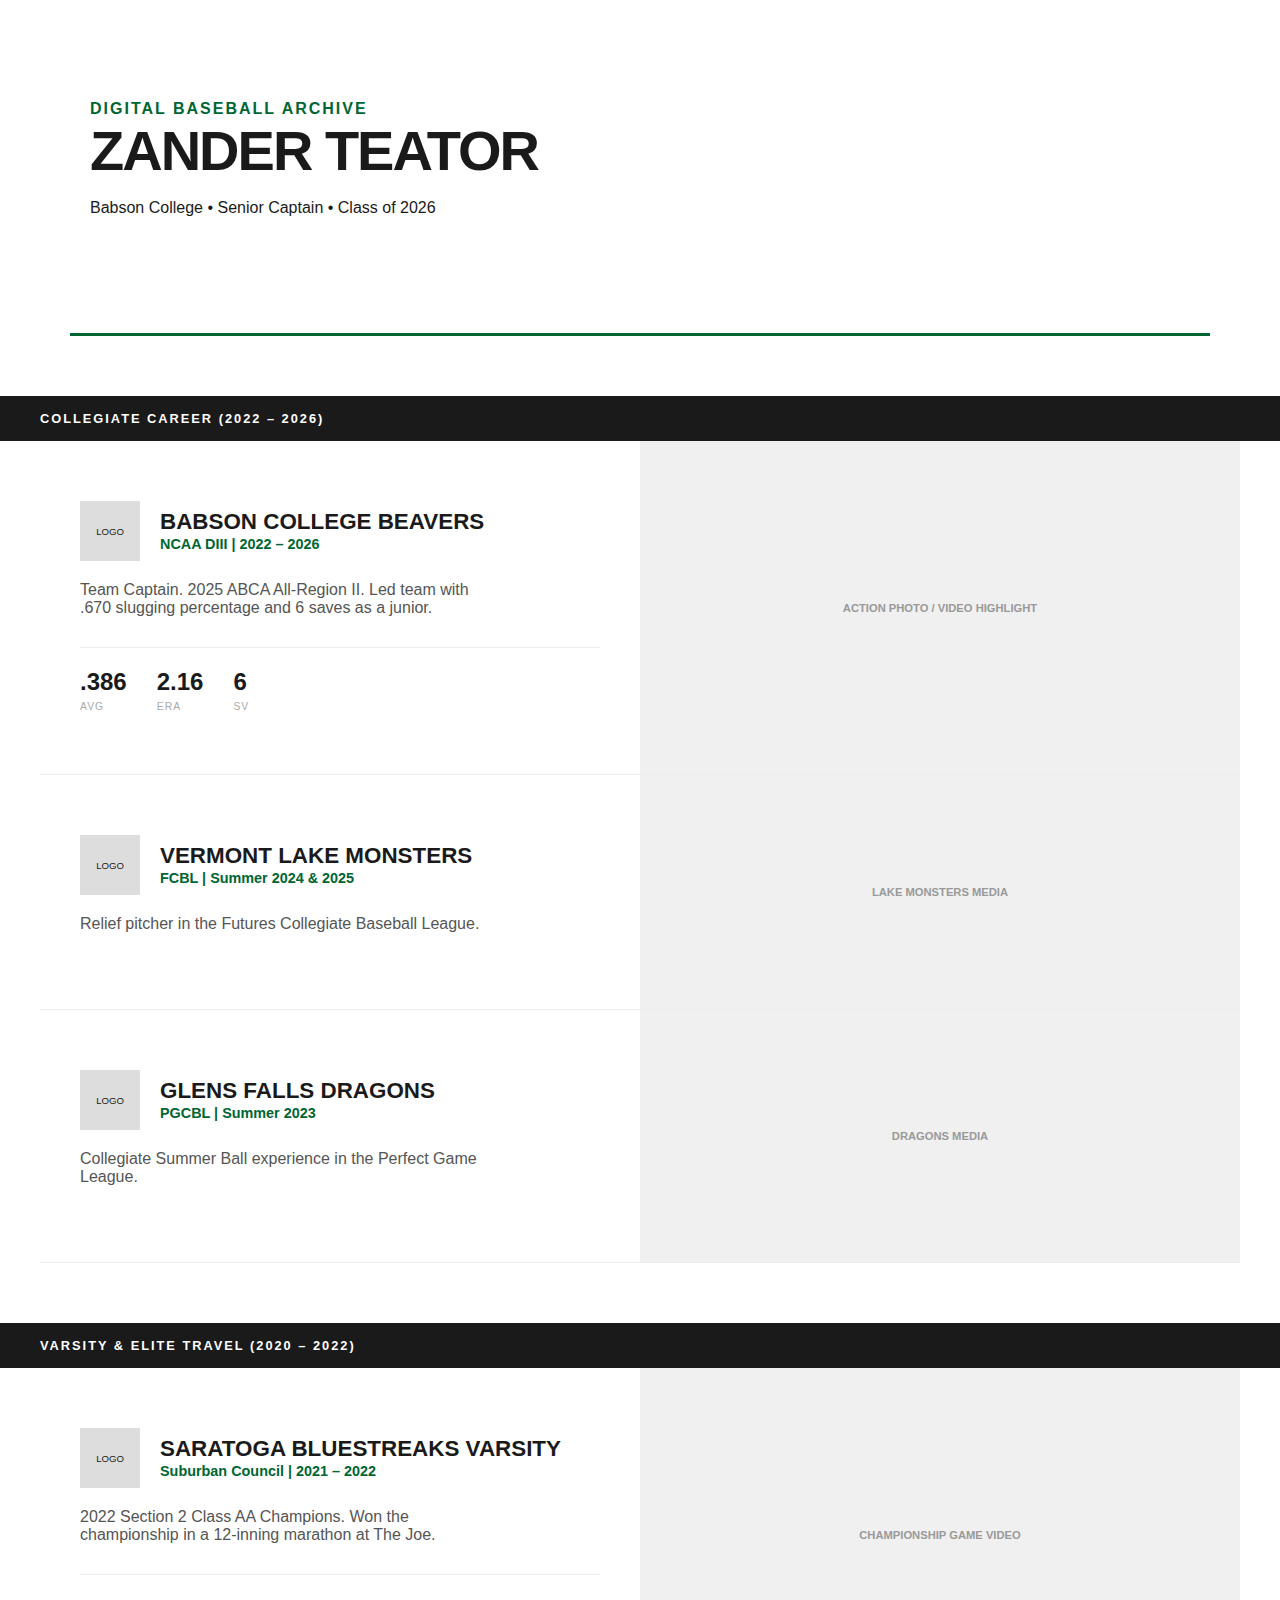
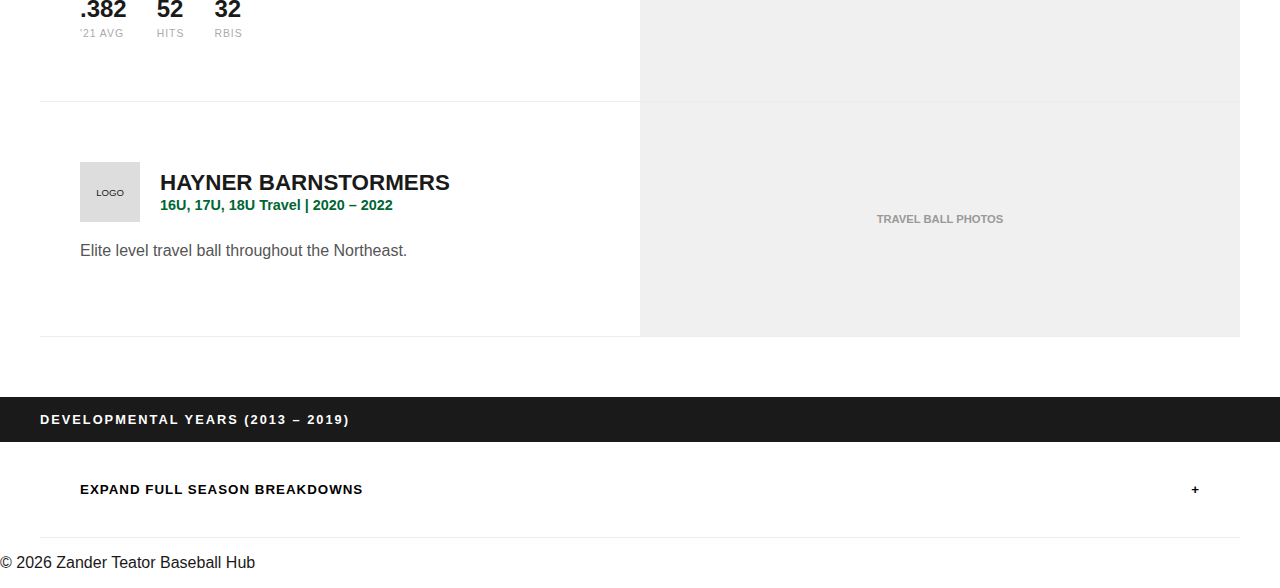
<file: index.html>
<!DOCTYPE html>
<html lang="en">
<head>
    <meta charset="UTF-8">
    <meta name="viewport" content="width=device-width, initial-scale=1.0">
    <title>Zander Teator | Career Scrapbook</title>
    <link rel="stylesheet" href="/css/baseball.css">
</head>
<body>

<header>
    <div class="header-container">
        <span class="eyebrow">Digital Baseball Archive</span>
        <h1>Zander Teator</h1>
        <p>Babson College • Senior Captain • Class of 2026</p>
    </div>
</header>

<main class="scrapbook">

    <div class="era-header">Collegiate Career (2022 – 2026)</div>

    <section class="career-block" id="babson">
        <div class="block-info">
            <div class="team-identity">
                <div class="logo-slot">LOGO</div>
                <div class="title-meta">
                    <h3>Babson College Beavers</h3>
                    <span>NCAA DIII | 2022 – 2026</span>
                </div>
            </div>
            <p class="description">Team Captain. 2025 ABCA All-Region II. Led team with .670 slugging percentage and 6 saves as a junior.</p>
            <div class="stats-bar">
                <div class="stat"><strong>.386</strong><span>AVG</span></div>
                <div class="stat"><strong>2.16</strong><span>ERA</span></div>
                <div class="stat"><strong>6</strong><span>SV</span></div>
            </div>
        </div>
        <div class="block-media">
            <div class="media-placeholder">Action Photo / Video Highlight</div>
        </div>
    </section>

    <section class="career-block" id="lake-monsters">
        <div class="block-info">
            <div class="team-identity">
                <div class="logo-slot">LOGO</div>
                <div class="title-meta">
                    <h3>Vermont Lake Monsters</h3>
                    <span>FCBL | Summer 2024 & 2025</span>
                </div>
            </div>
            <p class="description">Relief pitcher in the Futures Collegiate Baseball League.</p>
        </div>
        <div class="block-media">
            <div class="media-placeholder">Lake Monsters Media</div>
        </div>
    </section>

    <section class="career-block" id="glens-falls">
        <div class="block-info">
            <div class="team-identity">
                <div class="logo-slot">LOGO</div>
                <div class="title-meta">
                    <h3>Glens Falls Dragons</h3>
                    <span>PGCBL | Summer 2023</span>
                </div>
            </div>
            <p class="description">Collegiate Summer Ball experience in the Perfect Game League.</p>
        </div>
        <div class="block-media">
            <div class="media-placeholder">Dragons Media</div>
        </div>
    </section>

    <div class="era-header">Varsity & Elite Travel (2020 – 2022)</div>

    <section class="career-block" id="toga-varsity">
        <div class="block-info">
            <div class="team-identity">
                <div class="logo-slot">LOGO</div>
                <div class="title-meta">
                    <h3>Saratoga Bluestreaks Varsity</h3>
                    <span>Suburban Council | 2021 – 2022</span>
                </div>
            </div>
            <p class="description">2022 Section 2 Class AA Champions. Won the championship in a 12-inning marathon at The Joe.</p>
            <div class="stats-bar">
                <div class="stat"><strong>.382</strong><span>'21 AVG</span></div>
                <div class="stat"><strong>52</strong><span>Hits</span></div>
                <div class="stat"><strong>32</strong><span>RBIs</span></div>
            </div>
        </div>
        <div class="block-media">
            <div class="media-placeholder">Championship Game Video</div>
        </div>
    </section>

    <section class="career-block" id="barnstormers">
        <div class="block-info">
            <div class="team-identity">
                <div class="logo-slot">LOGO</div>
                <div class="title-meta">
                    <h3>Hayner Barnstormers</h3>
                    <span>16U, 17U, 18U Travel | 2020 – 2022</span>
                </div>
            </div>
            <p class="description">Elite level travel ball throughout the Northeast.</p>
        </div>
        <div class="block-media">
            <div class="media-placeholder">Travel Ball Photos</div>
        </div>
    </section>

    <div class="era-header">Developmental Years (2013 – 2019)</div>

    <div class="accordion">
        <button class="accordion-toggle" id="expandDev">
            <span>EXPAND FULL SEASON BREAKDOWNS</span>
            <span class="icon">+</span>
        </button>
        
        <div class="accordion-content" id="devContent">
            <div class="dev-item">
                <div class="dev-meta">
                    <strong>Freshman / 15U Travel</strong>
                    <span>2018 – 2019 | Toga Bluestreaks / Saratoga Lightning</span>
                </div>
                <p>Transition to full-size diamonds and high school level competition.</p>
            </div>

            <div class="dev-item">
                <div class="dev-meta">
                    <strong>MS Modified / 14U Travel</strong>
                    <span>2017 – 2018 | Saratoga Bluestreaks / Saratoga Lightning</span>
                </div>
                <p>Middle School ball and fall/summer travel circuits.</p>
            </div>

            <div class="dev-item highlight">
                <div class="dev-meta">
                    <strong>12U Travel & All Stars</strong>
                    <span>2016 – 2017 | Adirondack Heat / Saratoga-Wilton</span>
                </div>
                <p>Walk-off 2-run home run (May 20, 2017). Ripken All Stars.</p>
            </div>

            <div class="dev-item">
                <div class="dev-meta">
                    <strong>Little League Majors / 11U</strong>
                    <span>2015 – 2016 | AFSCO Fence / Adirondack Heat</span>
                </div>
                <p>Majors Division play and the start of travel ball with Adirondack Heat.</p>
            </div>

            <div class="dev-item">
                <div class="dev-meta">
                    <strong>Little League Minors / 8U-10U All Stars</strong>
                    <span>2013 – 2015 | SALL / Saratoga American</span>
                </div>
                <p>The foundation: Zinter Handling, AFSCO Fence, and multiple All-Star seasons. Hit .619 in 9U.</p>
            </div>
        </div>
    </div>

</main>

<footer>
    <p>&copy; 2026 Zander Teator Baseball Hub</p>
</footer>

<script src="/javascript/script.js"></script>
</body>
</html>
</file>
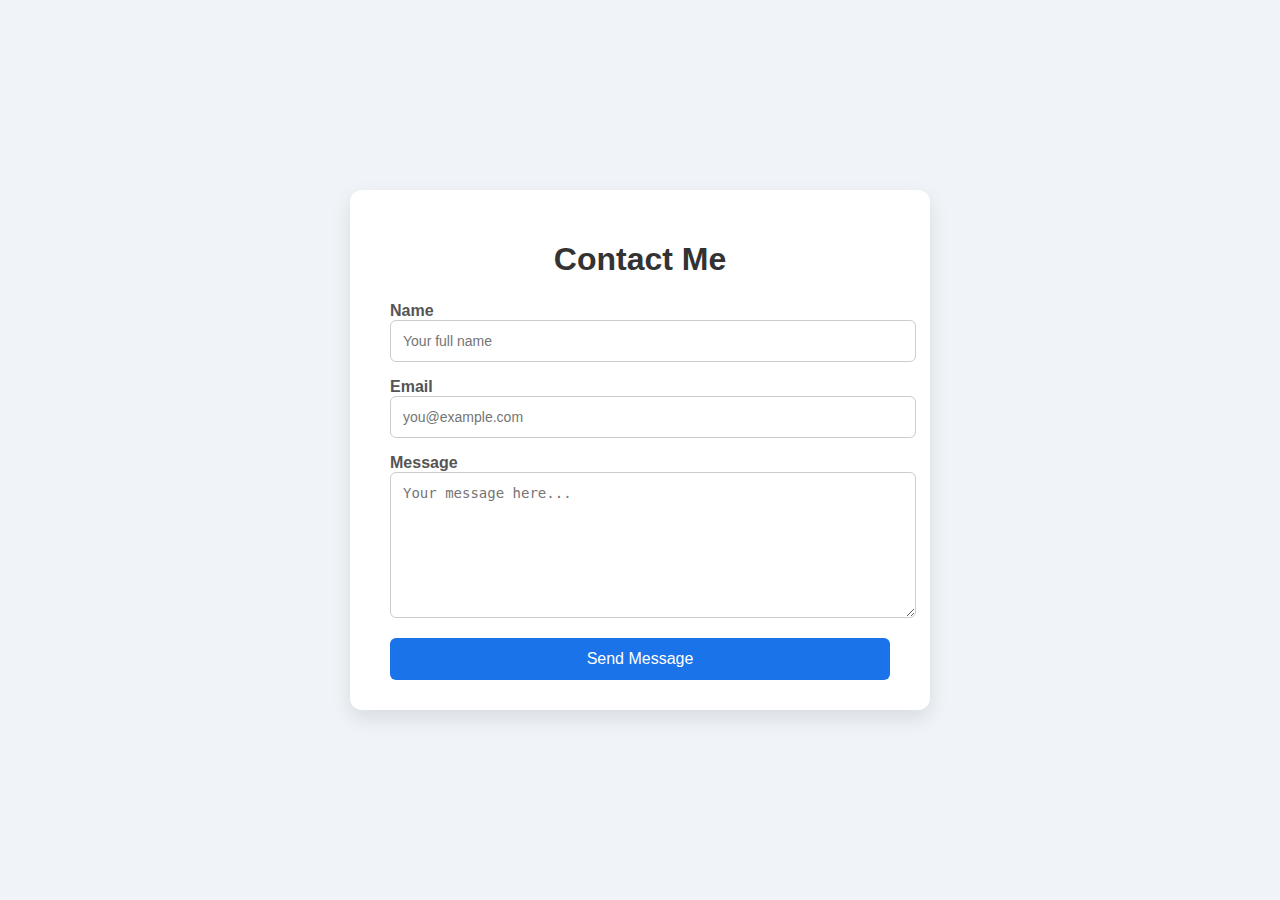
<file: contact.html>
<!DOCTYPE html>
<html lang="en">
<head>
    <meta charset="UTF-8">
    <meta name="viewport" content="width=device-width, initial-scale=1.0">
    <title>Contact Me</title>
    <style>
        body {
            font-family: 'Segoe UI', Tahoma, Geneva, Verdana, sans-serif;
            background: #f0f4f8;
            display: flex;
            align-items: center;
            justify-content: center;
            min-height: 100vh;
            margin: 0;
        }
        .contact-wrapper {
            background: #fff;
            padding: 30px 40px;
            border-radius: 12px;
            box-shadow: 0 8px 20px rgba(0,0,0,0.1);
            width: 90%;
            max-width: 500px;
        }
        h1 {
            text-align: center;
            margin-bottom: 24px;
            color: #333;
        }
        form {
            display: flex;
            flex-direction: column;
            gap: 16px;
        }
        label {
            font-weight: 600;
            margin-bottom: 4px;
            color: #555;
        }
        input[type="text"],
        input[type="email"],
        textarea {
            width: 100%;
            padding: 12px;
            border: 1px solid #ccc;
            border-radius: 6px;
            font-size: 14px;
            resize: vertical;
        }
        textarea {
            min-height: 120px;
        }
        button {
            padding: 12px 20px;
            background: #1a73e8;
            color: white;
            border: none;
            border-radius: 6px;
            font-size: 16px;
            cursor: pointer;
            transition: background 0.2s;
        }
        button:hover {
            background: #155ab6;
        }
    </style>
</head>
<body>
    <div class="contact-wrapper">
        <h1>Contact Me</h1>
        <form id="contactForm" action="#" method="post">
            <div class="field-group">
                <label for="name">Name</label>
                <input type="text" id="name" name="name" required placeholder="Your full name">
            </div>
            <div class="field-group">
                <label for="email">Email</label>
                <input type="email" id="email" name="email" required placeholder="you@example.com">
            </div>
            <div class="field-group">
                <label for="message">Message</label>
                <textarea id="message" name="message" required placeholder="Your message here..."></textarea>
            </div>
            <button type="submit">Send Message</button>
        </form>
    </div>
</body>
</html>
</file>
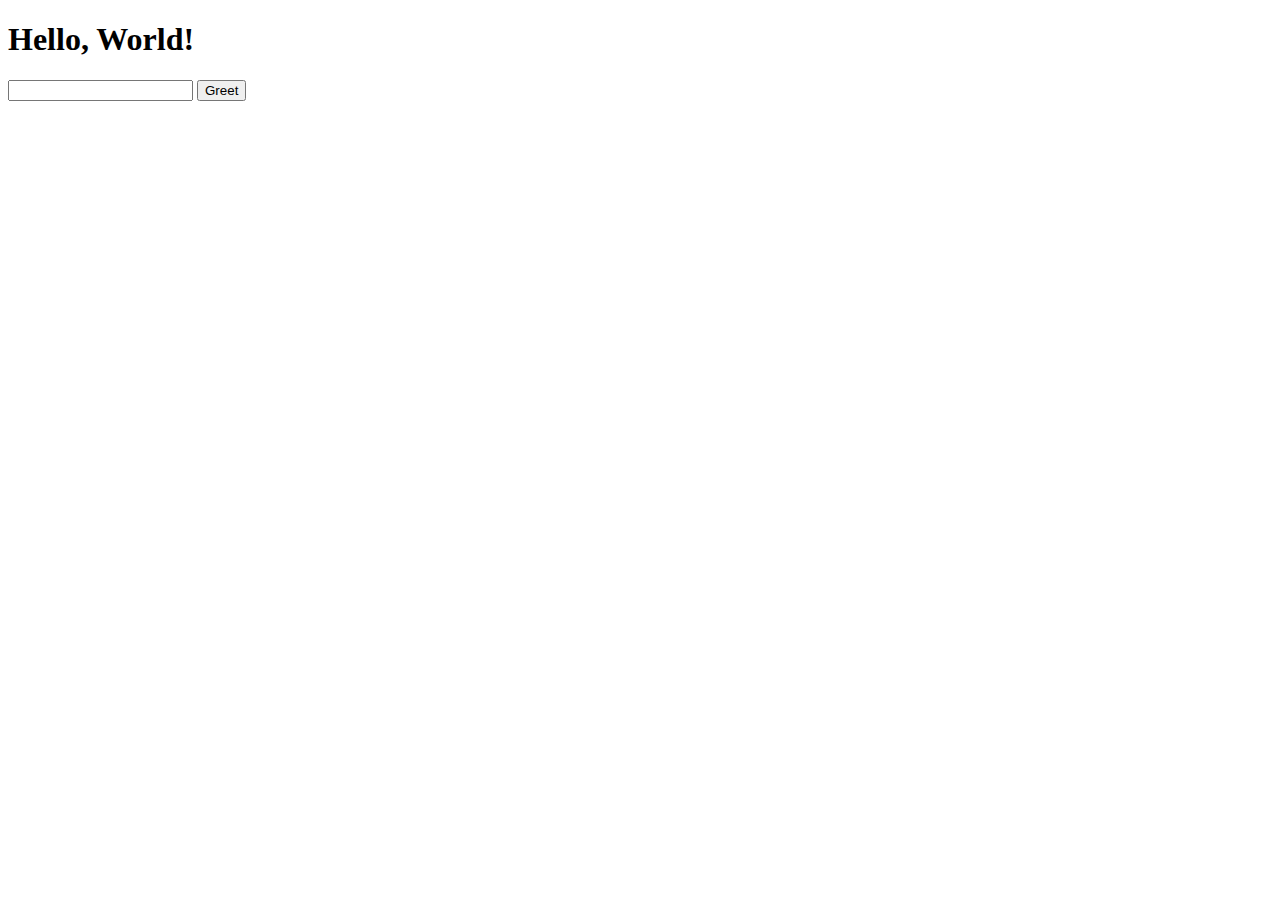
<file: greeting.html>
<!doctype html>
<html lang="en">
  <head>
    <meta charset="UTF-8" />
    <meta name="viewport" content="width=device-width, initial-scale=1.0" />
    <title>Document</title>
  </head>
  <body>
    <h1>Hello, World!</h1>

    <input id="name" type="text" />
    <button>Greet</button>
    <p></p>

    <script>
      const input = document.querySelector("#name");
      const button = document.querySelector("button");
      const p = document.querySelector("p");

      button.addEventListener("click", function () {
        const name = input.value;
        p.textContent = `Hello, ${name}!`;
      });
    </script>
  </body>
</html>
</file>
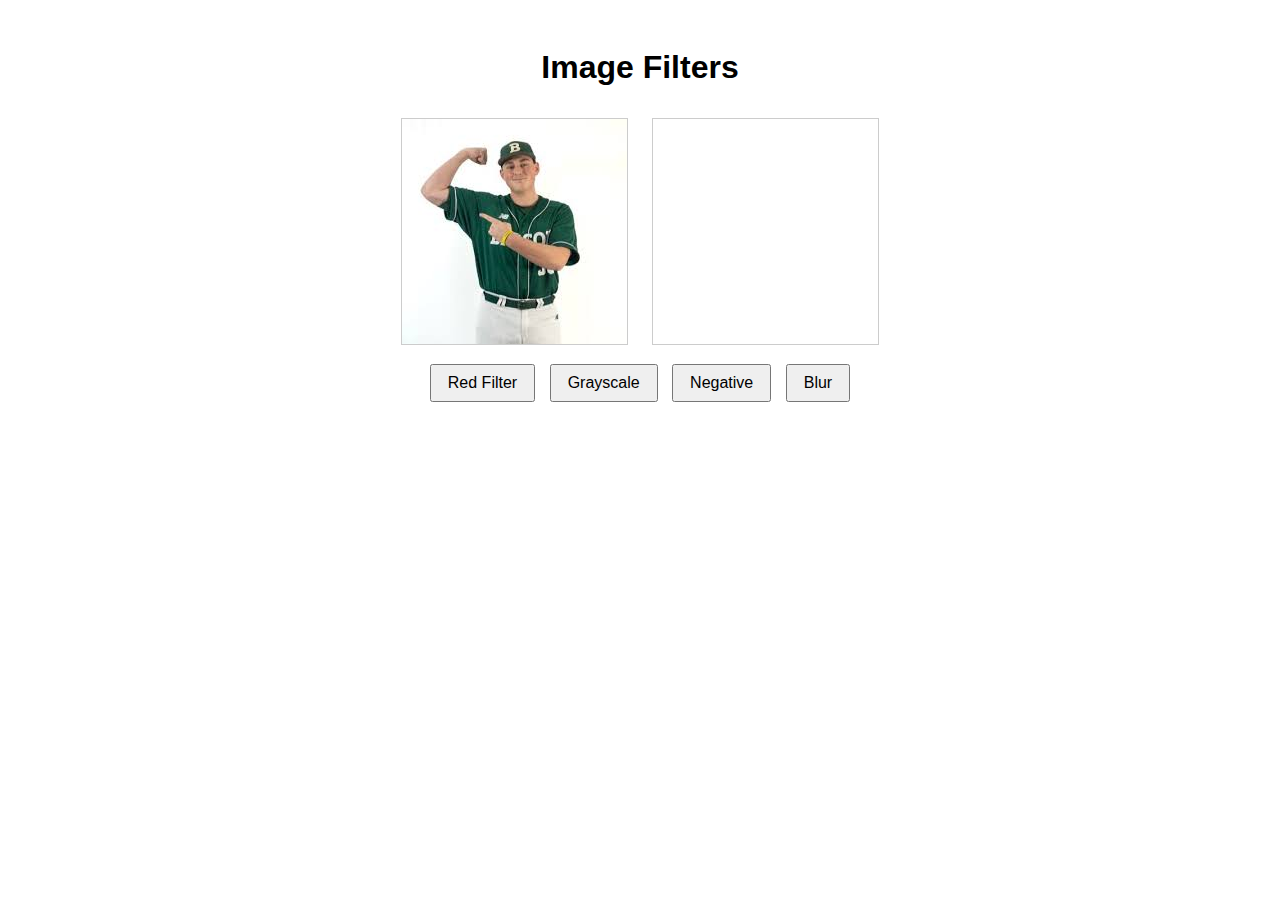
<file: image-filters.html>
<!doctype html>
<html lang="en">
  <head>
    <meta charset="UTF-8" />
    <meta name="viewport" content="width=device-width, initial-scale=1.0" />
    <title>Image Filters</title>
    <style>
      body {
        font-family: Arial, sans-serif;
        text-align: center;
        padding: 20px;
      }
      canvas {
        border: 1px solid #ccc;
        margin: 10px;
      }
      button {
        padding: 8px 16px;
        margin: 5px;
        font-size: 1em;
        cursor: pointer;
      }
      #rgb-info {
        display: inline-block;
        padding: 8px 16px;
        min-width: 200px;
        border-radius: 4px;
      }
    </style>
  </head>

  <body>
    <h1>Image Filters</h1>
    <div>
      <canvas id="original-canvas"></canvas>
      <canvas id="filtered-canvas"></canvas>
    </div>
    <div>
      <button id="btn-red">Red Filter</button>
      <button id="btn-gray">Grayscale</button>
      <button id="btn-negative">Negative</button>
      <button id="btn-blur">Blur</button>
    </div>
    <h2 id="rgb-info"></h2>

    <script>
      const image = new Image();
      image.src = "images/download (2).jpg";

      const originalCanvas = document.getElementById("original-canvas");
      const filteredCanvas = document.getElementById("filtered-canvas");
      const originalCtx = originalCanvas.getContext("2d");
      const filteredCtx = filteredCanvas.getContext("2d");
      const rgbInfo = document.getElementById("rgb-info");

      // When the image loads, draw it on the original canvas
      image.onload = function () {
        originalCanvas.width = image.width;
        originalCanvas.height = image.height;
        filteredCanvas.width = image.width;
        filteredCanvas.height = image.height;

        originalCtx.drawImage(image, 0, 0);
      };

      // Color picker: show RGBA value on hover
      originalCanvas.addEventListener("mousemove", function (event) {
        const x = event.offsetX;
        const y = event.offsetY;
        const pixel = originalCtx.getImageData(x, y, 1, 1);
        const d = pixel.data;

        const rgba = `rgba(${d[0]}, ${d[1]}, ${d[2]}, ${(d[3] / 255).toFixed(2)})`;
        rgbInfo.style.background = rgba;
        rgbInfo.textContent = rgba;
        rgbInfo.style.color = d[0] + d[1] + d[2] < 380 ? "white" : "black";
      });

      // Helper: draw image on filtered canvas and return pixel data
      function getFilteredImageData() {
        filteredCtx.drawImage(image, 0, 0);
        return filteredCtx.getImageData(
          0,
          0,
          filteredCanvas.width,
          filteredCanvas.height,
        );
      }

      // Red filter (working example)
      function redFilter() {
        const imgData = getFilteredImageData();
        for (let i = 0; i < imgData.data.length; i += 4) {
          // Keep red (imgData.data[i]), zero out green and blue
          // imgData.data[i] = 255; //Red
          imgData.data[i + 1] = 0; // green
          imgData.data[i + 2] = 0; // blue
        }
        filteredCtx.putImageData(imgData, 0, 0);
      }

      // TODO: Grayscale filter
      // Hint: average R, G, B, then set all three to that average
      function grayscaleFilter() {
        const imgData = getFilteredImageData();
        for (let i = 0; i < imgData.data.length; i += 4) {
          // Your code here
          const avg =
            (imgData.data[i] + imgData.data[i + 1] + imgData.data[i + 2]) / 3;
          const factor = 1; // increase brightness
          imgData.data[i] = avg * factor; // red
          imgData.data[i + 1] = avg * factor; // green
          imgData.data[i + 2] = avg * factor; // blue
        }
        filteredCtx.putImageData(imgData, 0, 0);
      }

      // TODO: Negative filter
      // Hint: subtract each color value from 255
      function negativeFilter() {
        const imgData = getFilteredImageData();
        for (let i = 0; i < imgData.data.length; i += 4) {
          // Your code here
            imgData.data[i] = 255 - imgData.data[i]; // red
            imgData.data[i + 1] = 255 - imgData.data[i + 1]; // green
            imgData.data[i + 2] = 255 - imgData.data[i + 2]; // blue
        }
        filteredCtx.putImageData(imgData, 0, 0);
      }

      // Blur filter
      function blurFilter() {
        const imgData = getFilteredImageData();
        const width = imgData.width;
        const height = imgData.height;
        const data = imgData.data;
        const output = new Uint8ClampedArray(data.length);

        for (let y = 0; y < height; y += 1) {
          for (let x = 0; x < width; x += 1) {
            let r = 0;
            let g = 0;
            let b = 0;
            let a = 0;
            let count = 0;

            for (let offsetY = -1; offsetY <= 1; offsetY += 1) {
              const sampleY = y + offsetY;
              if (sampleY < 0 || sampleY >= height) continue;

              for (let offsetX = -1; offsetX <= 1; offsetX += 1) {
                const sampleX = x + offsetX;
                if (sampleX < 0 || sampleX >= width) continue;

                const sampleIndex = (sampleY * width + sampleX) * 4;
                r += data[sampleIndex];
                g += data[sampleIndex + 1];
                b += data[sampleIndex + 2];
                a += data[sampleIndex + 3];
                count += 1;
              }
            }

            const index = (y * width + x) * 4;
            output[index] = r / count;
            output[index + 1] = g / count;
            output[index + 2] = b / count;
            output[index + 3] = a / count;
          }
        }

        imgData.data.set(output);
        filteredCtx.putImageData(imgData, 0, 0);
      }

      // Attach buttons
      document.getElementById("btn-red").addEventListener("click", redFilter);
      document
        .getElementById("btn-gray")
        .addEventListener("click", grayscaleFilter);
      document
        .getElementById("btn-negative")
        .addEventListener("click", negativeFilter);
      document.getElementById("btn-blur").addEventListener("click", blurFilter);

    </script>
  </body>
</html>
</file>
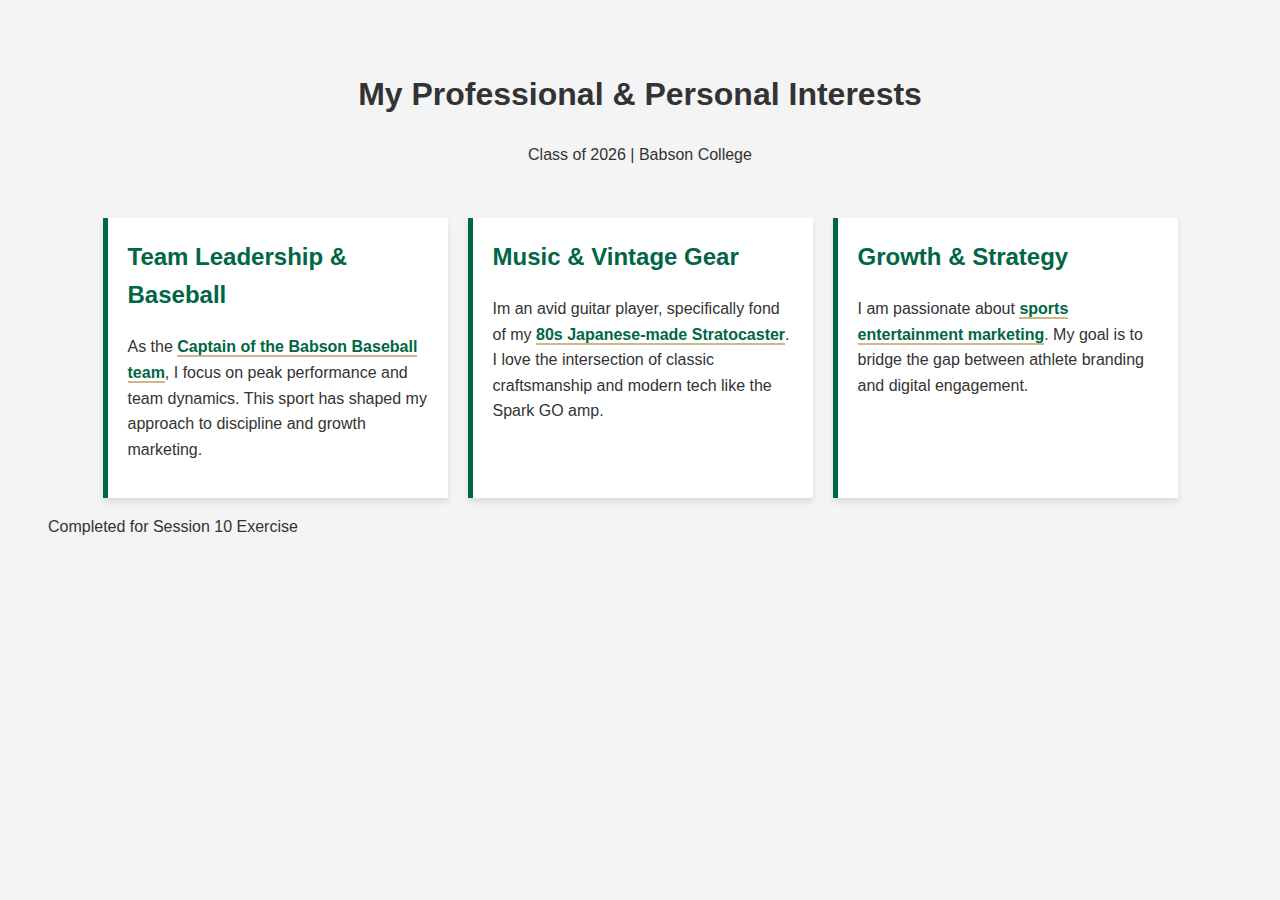
<file: interests.html>
<!DOCTYPE html>
<html lang="en">
<head>
  <meta charset="UTF-8">
  <meta name="viewport" content="width=device-width, initial-scale=1.0">
  <title>Zander's Interests | OIM3690</title>
  <link rel="stylesheet" href="css/interests.css">
</head>
<body>

  <header>
    <h1>My Professional & Personal Interests</h1>
    <p>Class of 2026 | Babson College</p>
  </header>

  <main>
    <section class="interest-card">
      <h2>Team Leadership & Baseball</h2>
      <p>As the <span class="highlight">Captain of the Babson Baseball team</span>, I focus on peak performance and team dynamics. This sport has shaped my approach to discipline and growth marketing.</p>
    </section>

    <section class="interest-card">
      <h2>Music & Vintage Gear</h2>
      <p>Im an avid guitar player, specifically fond of my <span class="highlight">80s Japanese-made Stratocaster</span>. I love the intersection of classic craftsmanship and modern tech like the Spark GO amp.</p>
    </section>

    <section class="interest-card">
      <h2>Growth & Strategy</h2>
      <p>I am passionate about <span class="highlight">sports entertainment marketing</span>. My goal is to bridge the gap between athlete branding and digital engagement.</p>
    </section>
  </main>

  <footer>
    <p>Completed for Session 10 Exercise</p>
  </footer>

</body>
</html>
</file>
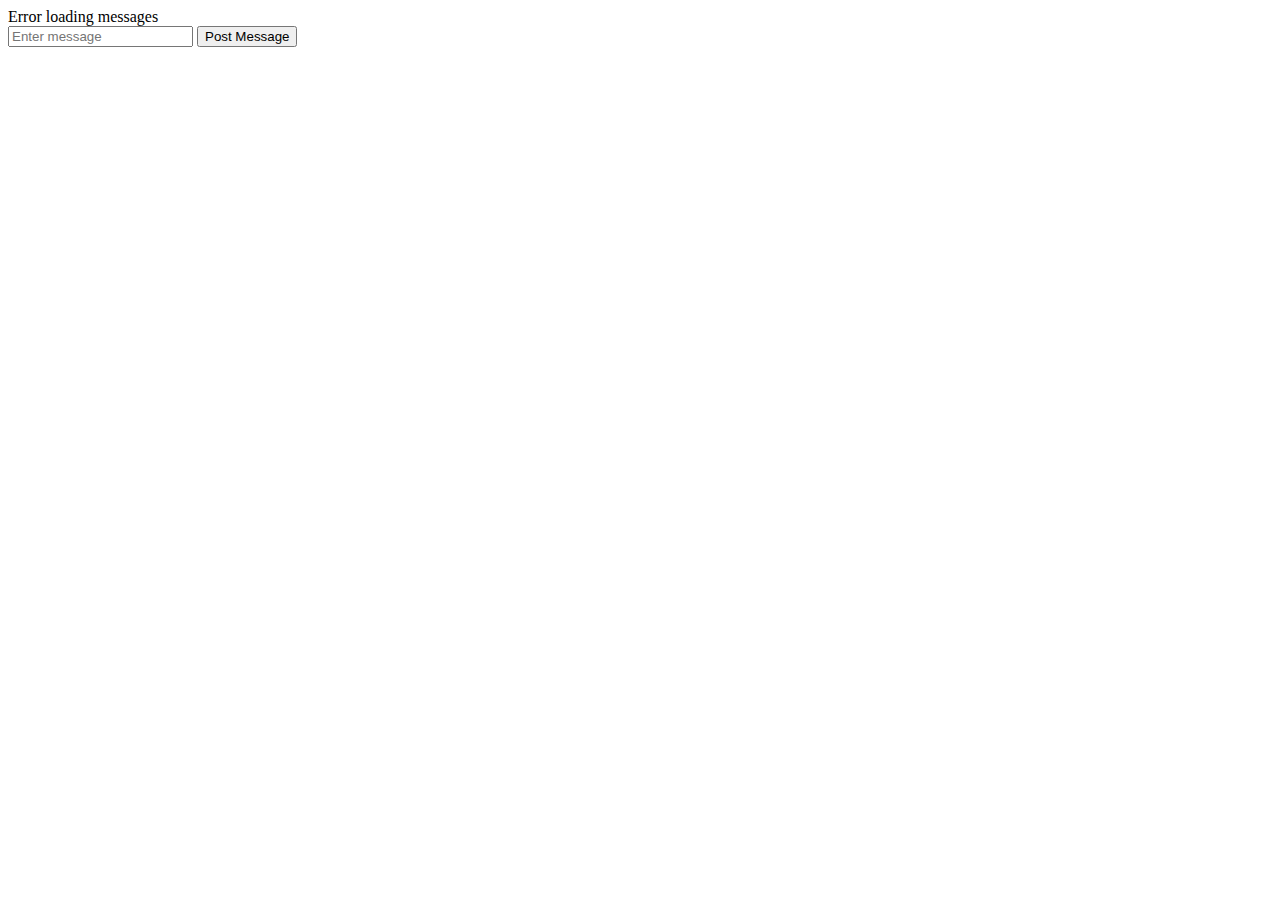
<file: message-board.html>
<!doctype html>
<html lang="en">
  <head>
    <meta charset="UTF-8" />
    <meta name="viewport" content="width=device-width, initial-scale=1.0" />
    <title>Document</title>
  </head>
  <body>
    <div id="messages"></div>
    <input type="text" id="new-message" placeholder="Enter message" />
    <button id="post-btn">Post Message</button>

    <script>
      async function loadMessages() {
        try {
          const response = await fetch("https://oim.108122.xyz/messages");
          const messages = await response.json();
          displayMessages(messages);
        } catch (error) {
          document.getElementById("messages").textContent =
            "Error loading messages";
        }
      }

      function displayMessages(messages) {
        const div = document.getElementById("messages");
        div.innerHTML = messages
          .map(
            (m) => `<p>${m.text || m.message || m.content || m.body || m}</p>`,
          )
          .join("");
      }

      document
        .getElementById("post-btn")
        .addEventListener("click", async () => {
          const input = document.getElementById("new-message");
          const message = input.value.trim();
          if (!message) return;
          try {
            const response = await fetch("https://oim.108122.xyz/messages", {
              method: "POST",
              headers: {
                "Content-Type": "application/json",
                "X-Token": "zanderzander",
              },
              body: JSON.stringify({ message: message }),
            });
            if (response.ok) {
              input.value = "";
              loadMessages();
            } else {
              alert("Failed to post message");
            }
          } catch (error) {
            alert("Error posting message");
          }
        });

      loadMessages();
    </script>
  </body>
</html>
</file>
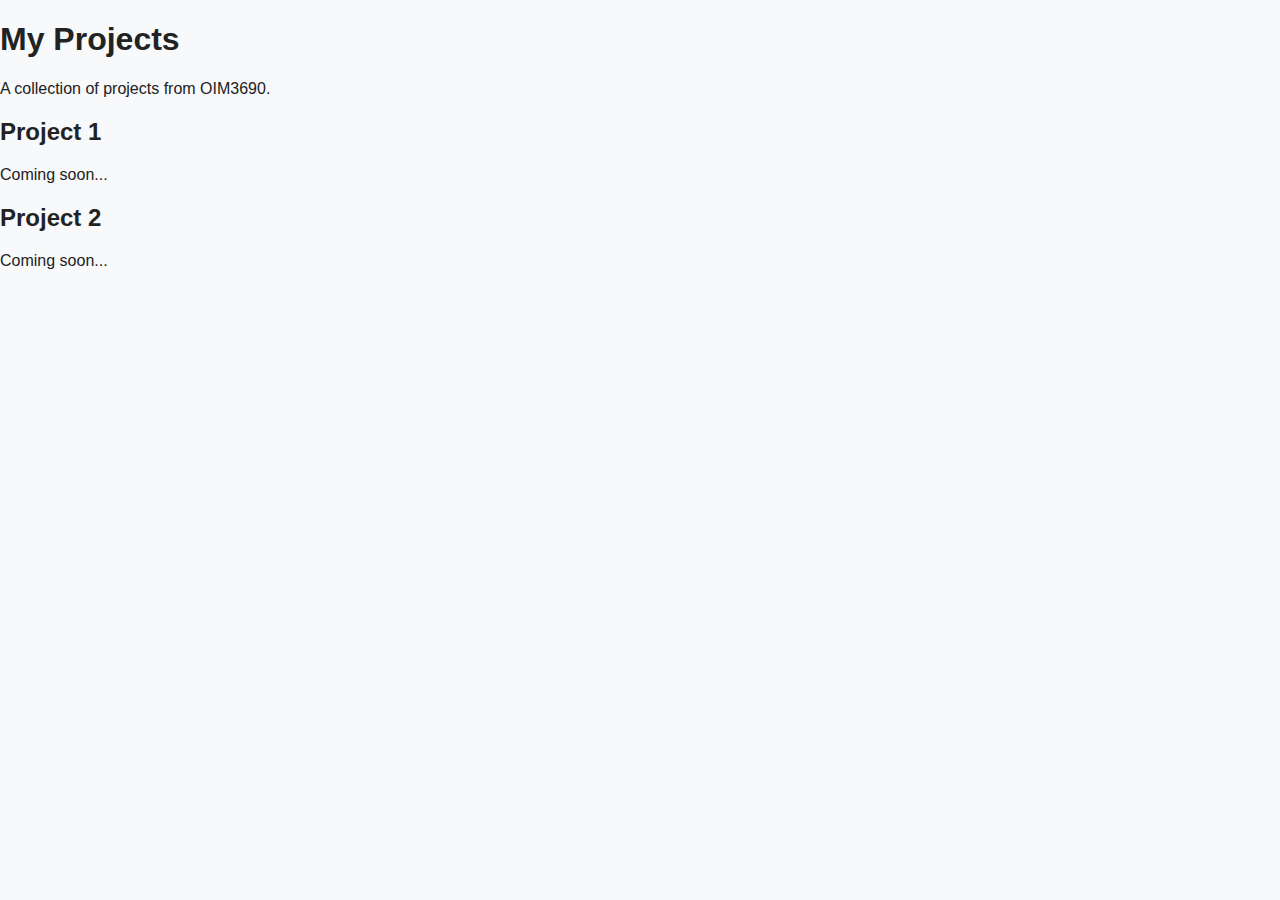
<file: projects.html>
<!DOCTYPE html>
<html lang="en">
<head>
    <meta charset="UTF-8">
    <title>My Projects</title>
    <link rel="stylesheet" href="css/projects.css">
</head>
<body>
    <h1>My Projects</h1>
    <p>A collection of projects from OIM3690.</p>
    <div>
        <h2>Project 1</h2>
        <p>Coming soon...</p>
    </div>
    <div>
        <h2>Project 2</h2>
        <p>Coming soon...</p>
    </div>
</body>
</html>
</file>
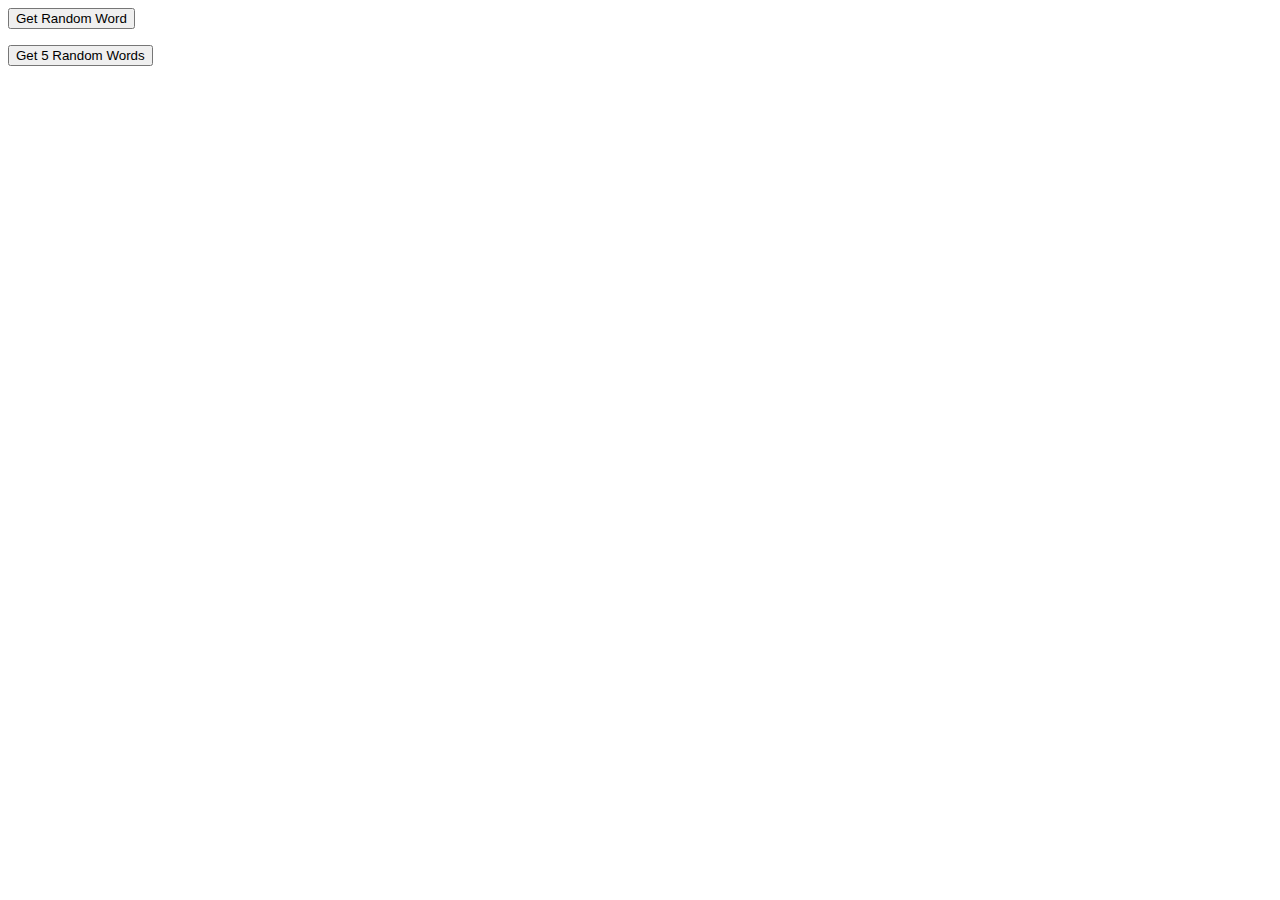
<file: random-word.html>
<!doctype html>
<html lang="en">
  <head>
    <meta charset="UTF-8" />
    <meta name="viewport" content="width=device-width, initial-scale=1.0" />
    <title>Document</title>
  </head>
  <body>
    <button id="get-word-btn">Get Random Word</button>
    <p id="result"></p>

    <button id="get-five-btn">Get 5 Random Words</button>
    <ul id="word-list"></ul>

    <script>
      const btn = document.getElementById("get-word-btn");
      const result = document.getElementById("result");
      const fiveBtn = document.getElementById("get-five-btn");
      const list = document.getElementById("word-list");

      btn.addEventListener("click", async () => {
        result.textContent = "loading...";
        try {
          const response = await fetch("https://oim.108122.xyz/words/random");
          if (!response.ok) throw new Error("Failed to fetch");
          const word = await response.json();
          result.textContent = word;
        } catch (error) {
          result.textContent = "Error: " + error.message;
        }
      });

      fiveBtn.addEventListener("click", async () => {
        list.innerHTML = "<li>loading...</li>";
        try {
          const words = [];
          for (let i = 0; i < 5; i++) {
            const response = await fetch("https://oim.108122.xyz/words/random");
            if (!response.ok) throw new Error("Failed to fetch");
            const word = await response.json();
            words.push(word);
          }
          list.innerHTML = words.map((w) => `<li>${w}</li>`).join("");
        } catch (error) {
          list.innerHTML = "<li>Error: " + error.message + "</li>";
        }
      });
    </script>
  </body>
</html>
</file>
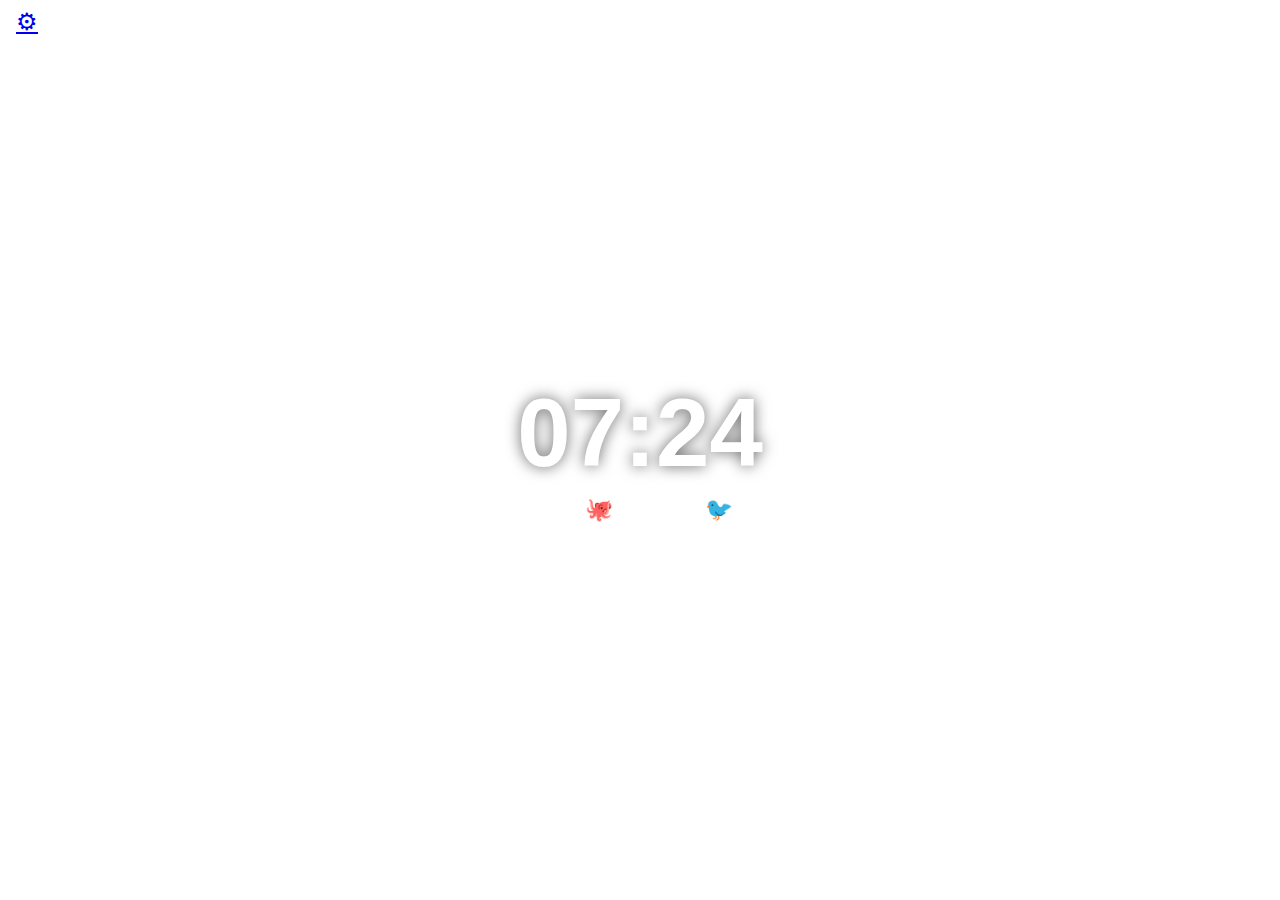
<file: s12-tabliss-AI.html>
<!doctype html>
<html lang="en">
  <head>
    <meta charset="UTF-8" />
    <meta name="viewport" content="width=device-width, initial-scale=1.0" />
    <title>Tabliss‑style Landing</title>
    <link rel="stylesheet" href="css/s12-tabliss-AI-styles.css">
  </head>
  <body>
    <!-- top settings icon -->
    <div class="overlay top-left">
      <a href="#" class="settings" title="Settings">⚙</a>
    </div>

    <!-- clock + links center -->
    <div class="center">
      <div class="time">07:24</div>
      <div class="social">
        <a href="#" class="link">☆ Tabliss</a>
        <a href="#" class="link">🐙 GitHub</a>
        <a href="#" class="link">🐦 Twitter</a>
      </div>
    </div>

    <!-- bottom credits -->
    <div class="overlay bottom-left">Photo / John Fowler / Unsplash</div>
    <div class="overlay bottom-right">Kelso Dunes</div>
  </body>
</html>
</file>
<file: css/baseball.css>
:root {
    --babson-green: #006633;
    --navy: #002451;
    --text: #1a1a1a;
    --border: #ececec;
    --bg: #f9f9f9;
}

body {
    font-family: 'Inter', -apple-system, sans-serif;
    margin: 0;
    background: #fff;
    color: var(--text);
}

/* Header */
header {
    padding: 100px 20px;
    max-width: 1100px;
    margin: 0 auto;
    border-bottom: 3px solid var(--babson-green);
}

h1 { font-size: 3.5rem; margin: 0; letter-spacing: -2px; text-transform: uppercase; }
.eyebrow { color: var(--babson-green); font-weight: 700; text-transform: uppercase; letter-spacing: 2px; }

/* Era Headers */
.era-header {
    background: var(--text);
    color: white;
    padding: 15px 40px;
    font-weight: 800;
    text-transform: uppercase;
    letter-spacing: 2px;
    font-size: 0.8rem;
    margin-top: 60px;
}

/* Scrapbook Grid Blocks */
.career-block {
    display: grid;
    grid-template-columns: 1fr 1fr;
    border-bottom: 1px solid var(--border);
    max-width: 1200px;
    margin: 0 auto;
}

.block-info { padding: 60px 40px; }
.block-media { background: #f0f0f0; display: flex; align-items: center; justify-content: center; overflow: hidden; }

.media-placeholder { color: #999; font-weight: 700; text-transform: uppercase; font-size: 0.7rem; }

/* Identity & Stats */
.team-identity { display: flex; align-items: center; gap: 20px; margin-bottom: 20px; }
.logo-slot { width: 60px; height: 60px; background: #ddd; display: flex; align-items: center; justify-content: center; font-size: 0.6rem; }

.title-meta h3 { margin: 0; text-transform: uppercase; font-size: 1.4rem; }
.title-meta span { color: var(--babson-green); font-weight: 700; font-size: 0.9rem; }

.description { font-size: 1rem; color: #555; max-width: 400px; }

.stats-bar {
    display: flex;
    gap: 30px;
    margin-top: 30px;
    padding-top: 20px;
    border-top: 1px solid var(--border);
}

.stat strong { display: block; font-size: 1.5rem; }
.stat span { font-size: 0.65rem; text-transform: uppercase; color: #aaa; letter-spacing: 1px; }

/* Accordion */
.accordion { max-width: 1200px; margin: 0 auto; border-bottom: 1px solid var(--border); }
.accordion-toggle {
    width: 100%; padding: 40px; border: none; background: white; cursor: pointer;
    display: flex; justify-content: space-between; font-weight: 800; letter-spacing: 1px;
}
.accordion-content { max-height: 0; overflow: hidden; transition: 0.5s ease-out; background: var(--bg); }

.dev-item { padding: 30px 40px; border-bottom: 1px solid #eee; }
.dev-meta { margin-bottom: 5px; }
.dev-meta strong { display: block; font-size: 1rem; }
.dev-meta span { color: var(--babson-green); font-size: 0.8rem; font-weight: 700; }
.dev-item p { margin: 5px 0 0 0; font-size: 0.9rem; color: #777; }

/* Responsive */
@media (max-width: 800px) {
    .career-block { grid-template-columns: 1fr; }
    .block-media { height: 300px; order: -1; }
    h1 { font-size: 2.5rem; }
}
</file>
<file: css/interests.css>
/* 1. CSS Variables (The "Modern" way) */
:root {
  --babson-green: #006644;
  --accent-gold: #ceb888;
  --dark-text: #333;
  --light-bg: #f4f4f4;
  --transition-speed: 0.3s;
}

body {
  font-family: 'Segoe UI', Tahoma, Geneva, Verdana, sans-serif;
  background-color: var(--light-bg);
  color: var(--dark-text);
  line-height: 1.6;
  padding: 40px;
}

header {
  text-align: center;
  margin-bottom: 50px;
}

/* 2. Using Flexbox for layout (Preview for next class!) */
main {
  display: flex;
  gap: 20px;
  justify-content: center;
  flex-wrap: wrap;
}

/* 3. Interest Cards with Hover & Transitions */
.interest-card {
  background: white;
  border-left: 5px solid var(--babson-green);
  padding: 20px;
  width: 300px;
  box-shadow: 0 4px 6px rgba(0,0,0,0.1);
  
  /* Smooth transition for the hover effect */
  transition: transform var(--transition-speed), box-shadow var(--transition-speed);
}

.interest-card:hover {
  transform: translateY(-10px);
  box-shadow: 0 10px 20px rgba(0,0,0,0.15);
  border-left-color: var(--accent-gold);
}

/* 4. Using Span for inline styling */
.highlight {
  font-weight: bold;
  color: var(--babson-green);
  border-bottom: 2px solid var(--accent-gold);
}

h2 {
  color: var(--babson-green);
  margin-top: 0;
}
</file>
<file: css/projects.css>
/* Clean, sleek portfolio style for projects page */

body {
	font-family: 'Segoe UI', 'Roboto', Arial, sans-serif;
	background: #f7f9fb;
	color: #222;
	margin: 0;
	padding: 0;
}

.projects-container {
	max-width: 1000px;
	margin: 40px auto;
	padding: 24px;
	background: #fff;
	border-radius: 18px;
	box-shadow: 0 4px 24px rgba(0,0,0,0.07);
}

.projects-title {
	font-size: 2.5rem;
	font-weight: 700;
	margin-bottom: 32px;
	letter-spacing: 1px;
	color: #1a73e8;
	text-align: center;
}

.project-list {
	display: grid;
	grid-template-columns: repeat(auto-fit, minmax(300px, 1fr));
	gap: 32px;
	list-style: none;
	padding: 0;
	margin: 0;
}

.project-card {
	background: #f3f6fa;
	border-radius: 14px;
	box-shadow: 0 2px 8px rgba(30, 64, 175, 0.06);
	padding: 28px 22px 22px 22px;
	transition: box-shadow 0.2s, transform 0.2s;
	display: flex;
	flex-direction: column;
	align-items: flex-start;
	border: 1px solid #e3e8ee;
}

.project-card:hover {
	box-shadow: 0 8px 32px rgba(30, 64, 175, 0.13);
	transform: translateY(-4px) scale(1.02);
	border-color: #b6d0f7;
}

.project-title {
	font-size: 1.35rem;
	font-weight: 600;
	margin-bottom: 10px;
	color: #1a73e8;
}

.project-description {
	font-size: 1rem;
	color: #444;
	margin-bottom: 18px;
	flex: 1;
}

.project-links {
	margin-top: auto;
}

.project-link {
	display: inline-block;
	background: #1a73e8;
	color: #fff;
	text-decoration: none;
	padding: 8px 18px;
	border-radius: 8px;
	font-weight: 500;
	font-size: 1rem;
	margin-right: 10px;
	transition: background 0.18s;
}

.project-link:hover {
	background: #155ab6;
}

@media (max-width: 700px) {
	.projects-container {
		padding: 10px;
	}
	.projects-title {
		font-size: 2rem;
	}
	.project-list {
		grid-template-columns: 1fr;
	}
}
</file>
<file: css/s12-tabliss-AI-styles.css>
/* Styles for the AI-generated landing page (s12-tabliss-AI.html) */

body {
    /* Kelso Dunes from Unsplash, matches provided screenshot */
    background-image: url('https://upload.wikimedia.org/wikipedia/commons/c/c8/Altja_j%C3%B5gi_Lahemaal.jpg');
    background-size: cover;
    background-attachment: fixed;
    margin: 0;
    padding: 0;
    overflow: hidden;
}

.center {
    display: flex;
    flex-direction: column;
    justify-content: center;
    align-items: center;
    height: 100vh;
    gap: 0.5rem;
}

.time {
    color: white;
    font-family: Arial, Helvetica, sans-serif;
    font-size: 6rem; /* larger clock text */
    font-weight: 800;
    text-shadow: 0 0 15px rgba(0,0,0,0.6);
}

.social {
    display: flex;
    justify-content: center;
    align-items: center;
    gap: 1rem; /* more spacing between items like screenshot */
}

.social .link {
    color: white;
    font-family: Arial, Helvetica, sans-serif;
    font-size: 1.4rem;
    text-decoration: none;
    transition: color 0.3s;
}

.social .link:hover {
    color: rgba(255,255,255,0.7);
}

/* overlay helpers for little captions and settings */
.overlay {
    position: absolute;
    color: white;
    font-family: Arial, Helvetica, sans-serif;
    font-size: 0.9rem;
    padding: 0.5rem;
    pointer-events: none; /* overlays not interactive */
}

.top-left { top: 0; left: 0; }
.bottom-left { bottom: 0; left: 0; }
.bottom-right { bottom: 0; right: 0; }

.settings {
    font-size: 1.5rem;
    padding: 0.5rem;
}
</file>
